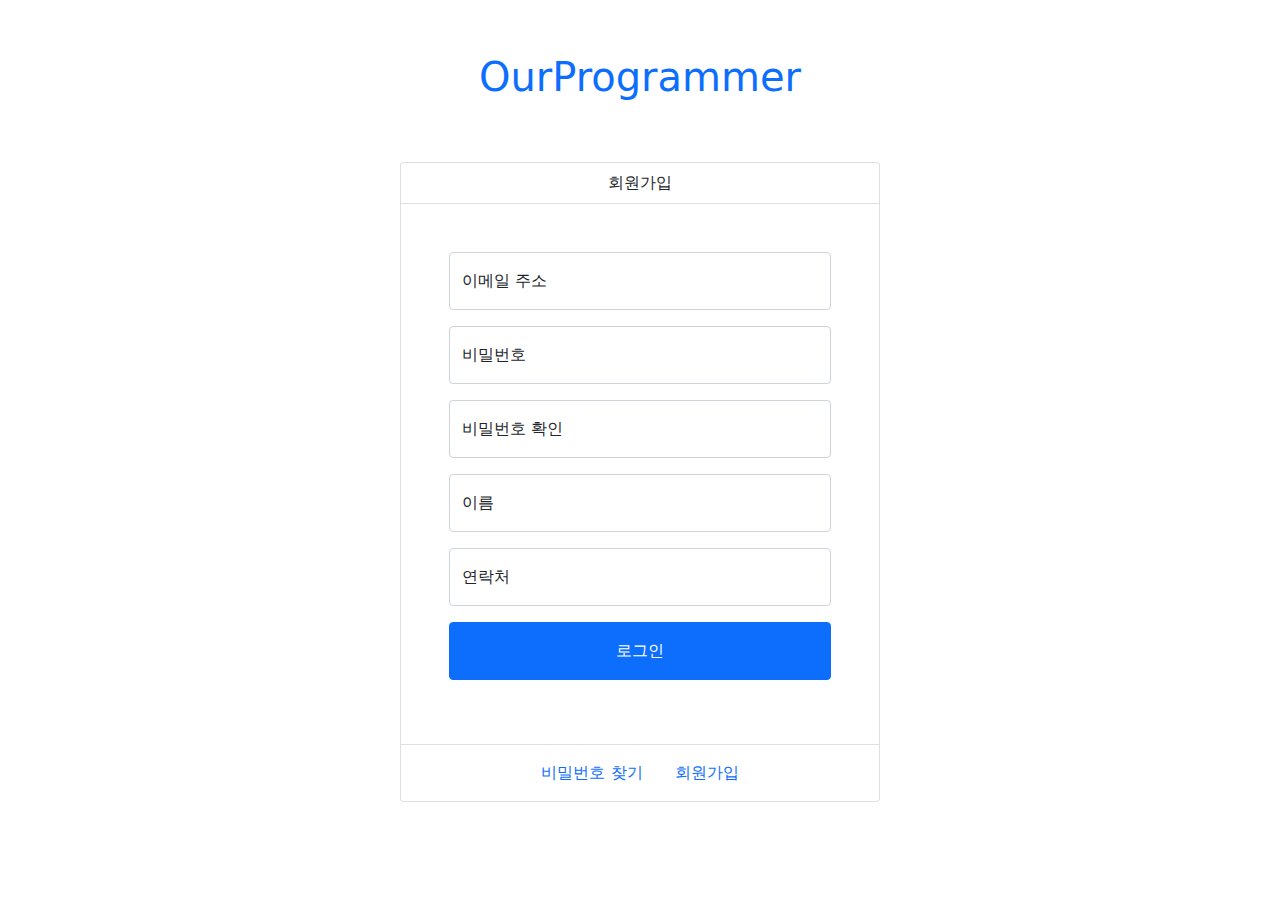
<file: join.html>
<!DOCTYPE html>
<html lang="ko">

<head>
    <meta charset="UTF-8">
    <meta http-equiv="X-UA-Compatible" content="IE=edge">
    <meta name="viewport" content="width=device-width, initial-scale=1.0">
    <meta name="google-signin-client_id" content="871632657613-op0fd1vj9qk05o1iqlemfekj6lhgk3am.apps.googleusercontent.com">
    <title>회원가입</title>
    <link href="/css/bootstrap.min.css" rel="stylesheet">
</head>

<body>
    <div class="container">
        <header class="d-flex mt-5 ms-auto me-auto">
            <a class="navbar-brand ms-auto me-auto" href="/index.html"><h1>OurProgrammer</h1></a>
        </header>
        <main class="mt-5">
            <div class="card border-gray mb-3 ms-auto me-auto" style="max-width: 30rem;">
                <div class="card-header bg-transparent border-gray d-flex justify-content-center">
                    <div>회원가입</div>
                </div>

                <div class="card-body p-5 text-dark">
                    <div class="form-floating mb-3">
                        <input type="email" class="form-control" id="floatingEmail" placeholder="name@example.com">
                        <label for="floatingEmail">이메일 주소</label>
                        <div class="valid-feedback">
                            사용 가능한 이메일 주소입니다.
                        </div>
                        <div class="invalid-feedback">
                            사용 불가능한 이메일 주소입니다.
                        </div>
                    </div>
                    <div class="form-floating mb-3">
                        <input type="password" class="form-control" id="floatingPassword" placeholder="Password" onblur="chekPassword()">
                        <label for="floatingPassword">비밀번호</label>
                    </div>
                    <div class="form-floating mb-3">
                        <input type="password" class="form-control" id="floatingRePassword" placeholder="Password">
                        <label for="floatingRePassword">비밀번호 확인</label>
                    </div>
                    <div class="form-floating mb-3">
                        <input type="text" class="form-control" id="floatingName" placeholder="Name">
                        <label for="floatingName">이름</label>
                    </div>
                    <div class="form-floating mb-3">
                        <input type="tel" class="form-control" id="floatingPhone" placeholder="Phone">
                        <label for="floatingPhone">연락처</label>
                    </div>
                    <button class="btn btn-primary pt-3 pb-3 mb-3 w-100 text" type="button">로그인</button>
                </div>
                <div class="card-footer bg-transparent border-gray d-flex justify-content-center">
                    <a href="" class="nav-link">비밀번호 찾기</a> <a href="" class="nav-link">회원가입</a>
                </div>
            </div>
        </main>
    </div>
    <script src="/js/join_logic.js"></script>
    <script src="https://apis.google.com/js/platform.js" async defer></script>
</body>

</html>
</file>
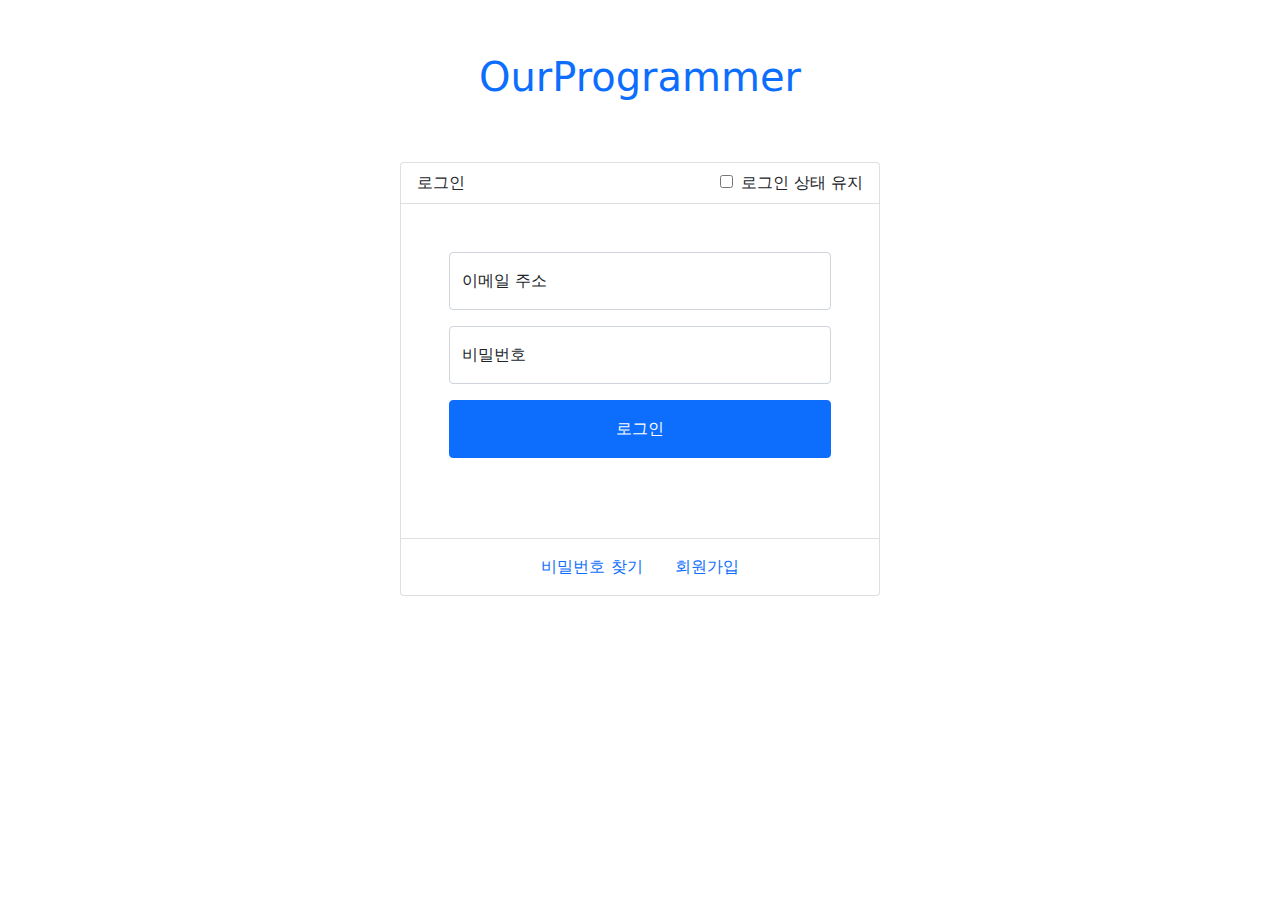
<file: login.html>
<!DOCTYPE html>
<html lang="ko">

<head>
    <meta charset="UTF-8">
    <meta http-equiv="X-UA-Compatible" content="IE=edge">
    <meta name="viewport" content="width=device-width, initial-scale=1.0">
    <meta name="google-signin-client_id" content="871632657613-op0fd1vj9qk05o1iqlemfekj6lhgk3am.apps.googleusercontent.com">
    <title>로그인</title>
    <link href="/css/bootstrap.min.css" rel="stylesheet">
</head>

<body>
    <div class="container">
        <header class="d-flex mt-5 ms-auto me-auto">
            <a class="navbar-brand ms-auto me-auto" href="/index.html"><h1>OurProgrammer</h1></a>
        </header>
        <main class="mt-5">
            <div class="card border-gray mb-3 ms-auto me-auto" style="max-width: 30rem;">
                <div class="card-header bg-transparent border-gray d-flex justify-content-between">
                    <div>로그인</div>
                    <div><input type="checkbox" class="me-2">로그인 상태 유지</div>
                </div>

                <div class="card-body p-5 text-dark">
                    <div class="form-floating mb-3">
                        <input type="email" class="form-control" id="floatingInput" placeholder="name@example.com">
                        <label for="floatingInput">이메일 주소</label>
                      </div>
                      <div class="form-floating">
                        <input type="password" class="form-control" id="floatingPassword" placeholder="Password">
                        <label for="floatingPassword">비밀번호</label>
                      </div>
                      <button class="btn btn-primary pt-3 pb-3 mt-3 mb-3 w-100 text" type="button">로그인</button>
                      <div class="g-signin2 mt-3" data-onsuccess="onSignIn"></div>
                </div>
                <div class="card-footer bg-transparent border-gray d-flex justify-content-center">
                    <a href="" class="nav-link">비밀번호 찾기</a> <a href="" class="nav-link">회원가입</a>
                </div>
            </div>
        </main>

    </div>
    <script src="https://apis.google.com/js/platform.js" async defer></script>
</body>

</html>
</file>
